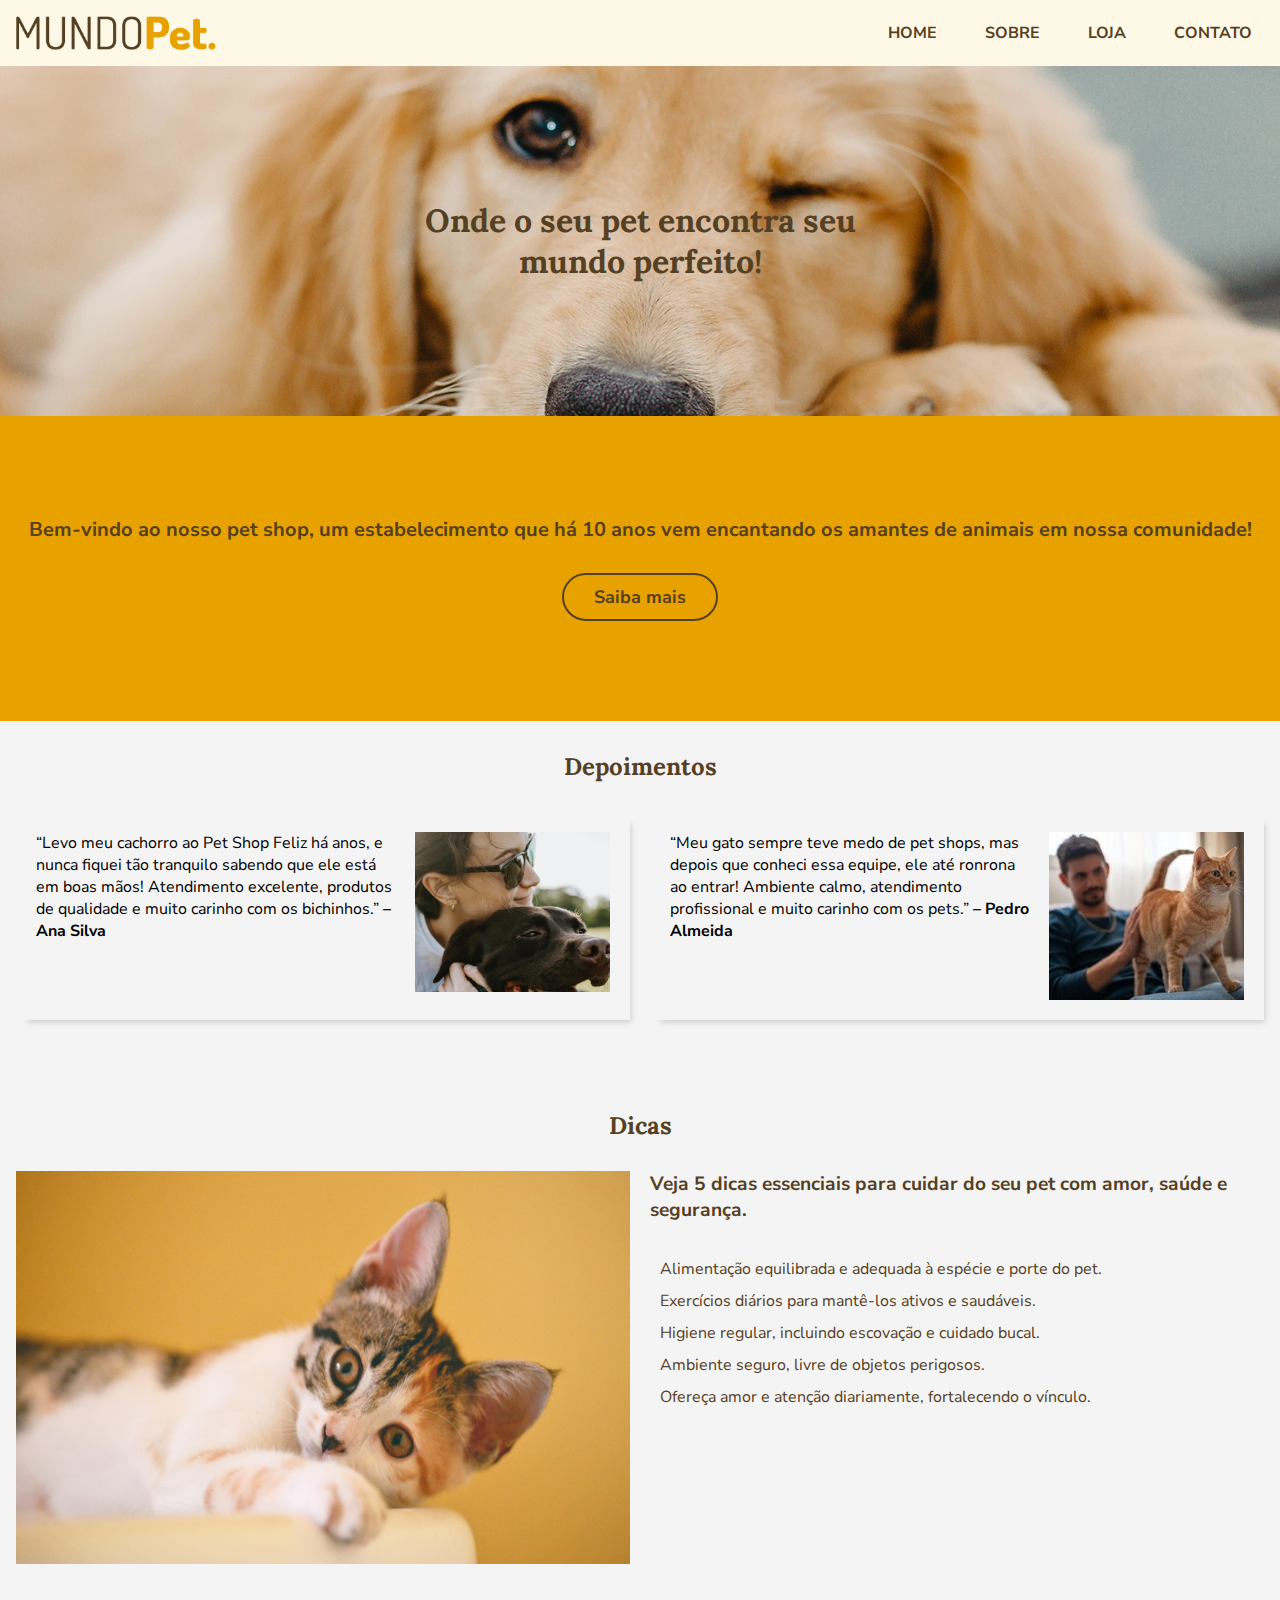
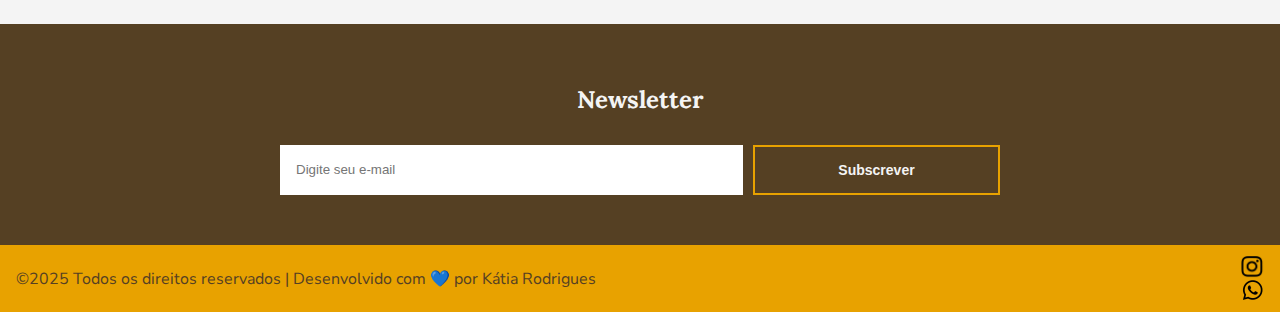
<file: index.html>
<!DOCTYPE html>
<html lang="pt-br">

<head>
    <meta charset="UTF-8">
    <meta name="viewport" content="width=device-width, initial-scale=1.0">
    <meta name="autor" content="Katia">
    <meta name="description" content="Mundo Pet com mais de 10 anos de experiência">
    <title>Mundo Pet Home</title>
    <!-- favicon -->
    <link rel="shortcut icon" href="img/favicon.png" type="image/x-icon">
    <!-- css -->
    <link rel="stylesheet" href="css/style-geral.css">

</head>

<body>

    <!-- cabeçalho -->
    <header id="cabecalho">
        <div class="container-cabecalho">
            <img src="img/img-logo.png" alt="logo Mundo Pet" title="Mundo Pet" id="logo">

            <!-- menu responsivo -->
            <input type="checkbox" id="menu-toggle">
            <label for="menu-toggle" id="menu-icon">&#9776;</label>

            <!-- menu -->
            <nav id="menu">
                <ul>
                    <li><a href="index.html">HOME</a></li>
                    <li><a href="sobre.html">SOBRE</a></li>
                    <li><a href="loja.html">LOJA</a></li>
                    <li><a href="contato.html">CONTATO</a></li>
                </ul>
            </nav>
        </div>
    </header>


    <!-- conteúdo -->
    <main>

        <!-- seção1 -->
        <section id="banner">
            <!-- título site-->
            <div class="container-banner">
                <h1>Onde o seu pet encontra seu mundo perfeito!</h1>
            </div>
        </section>


        <!-- seção2 -->
        <section id="saibamais">
            <!-- descrição site-->
            <div class="container-saibamais">
                <p>Bem-vindo ao nosso pet shop, um estabelecimento que há 10 anos vem encantando os amantes de animais
                    em nossa comunidade!</p>
                <a href="sobre.html">Saiba mais</a>
            </div>
        </section>


        <!-- seção3 -->
        <section id="depoimentos">
            <!-- título -->
            <h2>Depoimentos</h2>

            <div class="container-depoimento">
                <!-- depoimento1 ANA -->
                <div class="box-depoimento">
                    <p> “Levo meu cachorro ao Pet Shop Feliz há anos, e nunca fiquei tão tranquilo sabendo que ele está
                        em boas mãos! Atendimento excelente, produtos de qualidade e muito carinho com os bichinhos.”
                        <span>– Ana Silva</span>
                    </p>
                    <img src="img/img-depoimento-ana.png" alt="Foto da Ana Silva">
                </div>

                <!-- depoimento2 PEDRO -->
                <div class="box-depoimento">
                    <p>
                        “Meu gato sempre teve medo de pet shops, mas depois que conheci essa equipe, ele até ronrona ao
                        entrar! Ambiente calmo, atendimento profissional e muito carinho com os pets.”
                        <span>– Pedro Almeida</span>
                    </p>
                    <img src="img/img-depoimento-pedro.jpg" alt="Foto do Pedro Almeida">
                </div>
            </div>
        </section>

        <!-- seção4 -->
        <section id="dicas">
            <!-- título -->
            <h2>Dicas</h2>
            <div class="container-dicas">
                <!-- imagem -->
                <div id="box-dicas-imagem">
                    <img src="img/img-dicas.png" alt="Gatinho">
                </div>

                <!-- subtítulo e lista -->
                <div id="box-dicas-texto">
                    <h3>Veja 5 dicas essenciais para cuidar do seu pet com amor, saúde e segurança.</h3>
                    <ul>
                        <li>Alimentação equilibrada e adequada à espécie e porte do pet.</li>
                        <li>Exercícios diários para mantê-los ativos e saudáveis.</li>
                        <li>Higiene regular, incluindo escovação e cuidado bucal.</li>
                        <li>Ambiente seguro, livre de objetos perigosos.</li>
                        <li>Ofereça amor e atenção diariamente, fortalecendo o vínculo.</li>
                    </ul>
                </div>
            </div>
        </section>


        <!-- seção5 -->
        <section id="newsletter">
            <!-- título -->
            <h2>Newsletter</h2>
            <div class="container-newsletter">


                <!-- formulário -->
                <form action="">
                    <input type="email" placeholder="Digite seu e-mail" id="campo">
                    <input type="submit" value="Subscrever" id="botao">
                </form>
            </div>
        </section>


    </main>

    <!-- rodapé -->
    <footer>
        <div class="container-footer">
            <p>&copy;2025 Todos os direitos reservados | Desenvolvido com 💙 por Kátia Rodrigues </p>

            <div id="midias-sociais">
                <a href="https://www.instagram.com/" target="_blank">
                    <img src="img/icon-instagram.png" alt="midia social instagram Mundo Pet" width="25px"></a>

                <a href="https://wa.me/5513999999999" target="_blank">
                    <img src="img/icon-whatsapp.png" alt="Fale conosco pelo whatsapp" width="25px"></a>
            </div>
        </div>
    </footer>

</body>

</html>
</file>
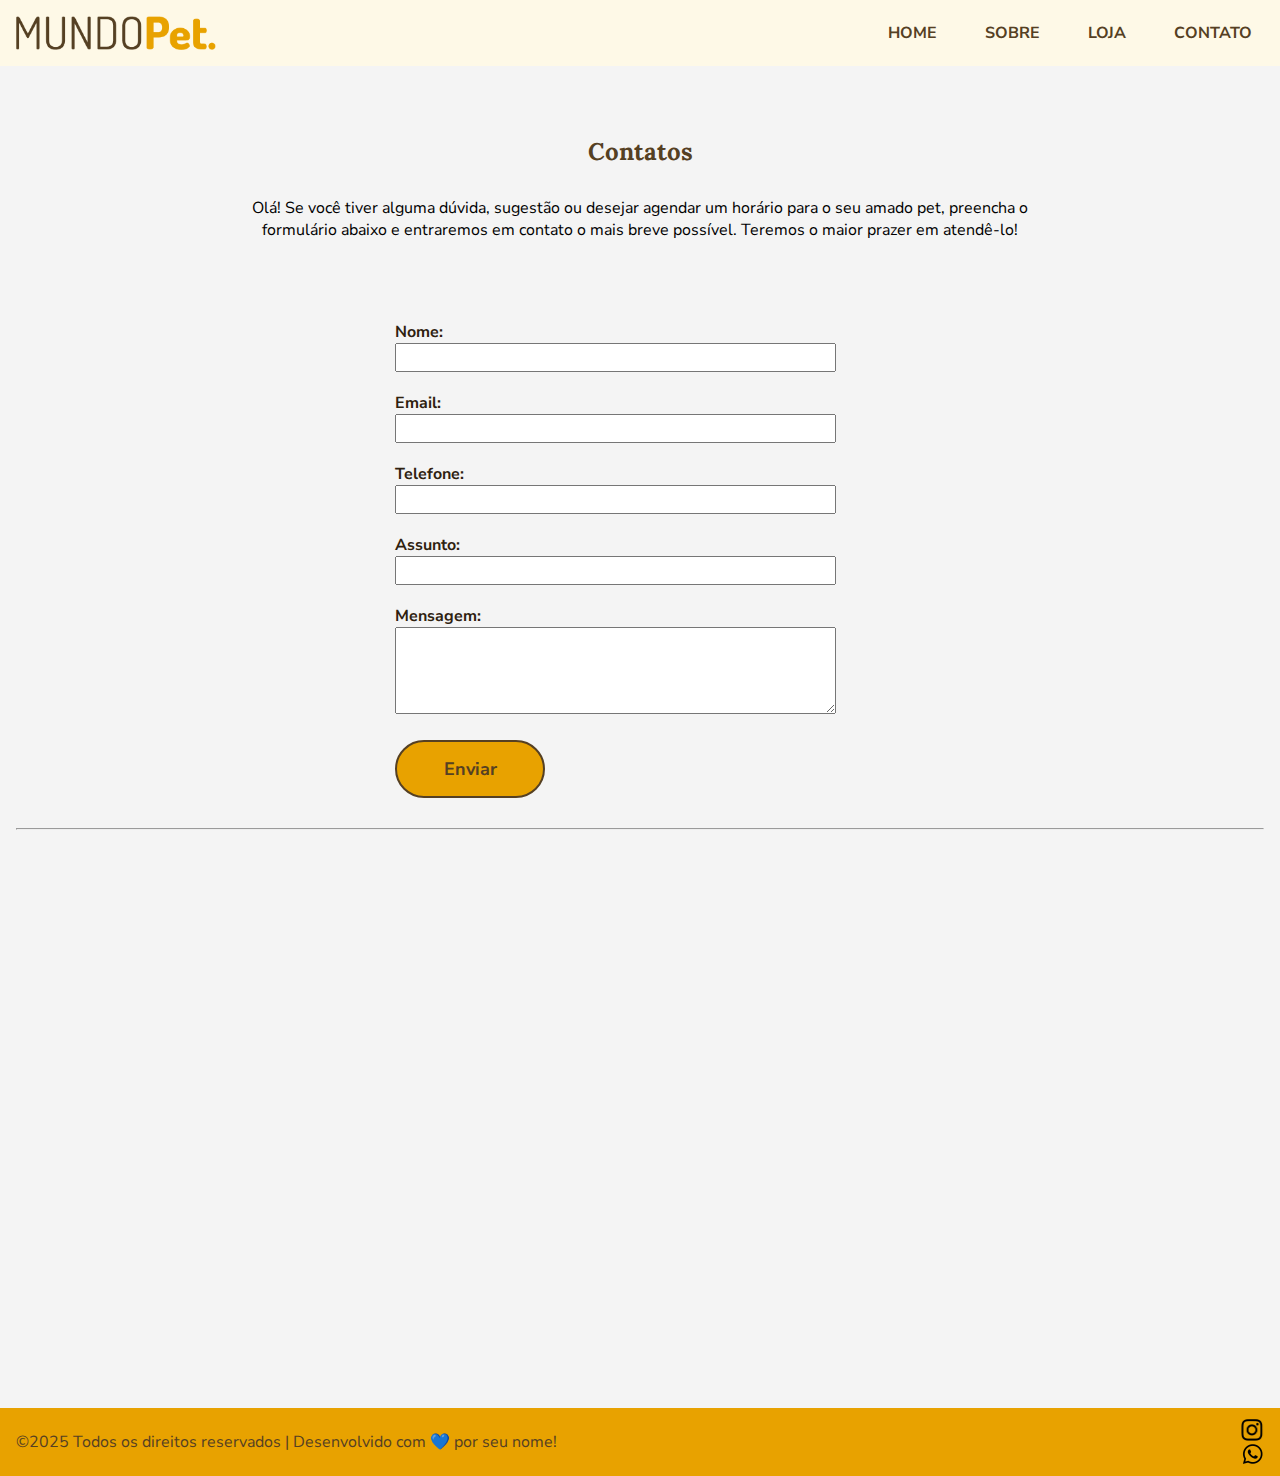
<file: contato.html>
<!DOCTYPE html>
<html lang="pt-br">

<head>
  <meta charset="UTF-8">
  <meta name="viewport" content="width=device-width, initial-scale=1.0">
  <meta name="autor" content="Katia">
  <meta name="description" content="Mundo Pet com mais de 10 anos de experiência">
  <title>Mundo Pet Contato</title>
  <!-- favicon -->
  <link rel="shortcut icon" href="img/favicon.png" type="image/x-icon">
  <!-- css -->
  <link rel="stylesheet" href="css/style-geral.css">


</head>

<body>

  <!-- cabeçalho -->
  <header id="cabecalho">
    <div class="container-cabecalho">
      <img src="img/img-logo.png" alt="logo Mundo Pet" title="Mundo Pet" id="logo">

      <!-- menu responsivo -->
      <input type="checkbox" id="menu-toggle">
      <label for="menu-toggle" id="menu-icon">&#9776;</label>

      <!-- menu -->
      <nav id="menu">
        <ul>
          <li><a href="index.html">HOME</a></li>
          <li><a href="sobre.html">SOBRE</a></li>
          <li><a href="loja.html">LOJA</a></li>
          <li><a href="contato.html">CONTATO</a></li>
        </ul>
      </nav>
    </div>
  </header>


  <!-- conteúdo -->
  <main>
    <div id="contato">
      <h2>Contatos</h2>
      <div class="container">

        <p>Olá! Se você tiver alguma dúvida, sugestão ou desejar agendar um horário para o seu amado pet, preencha o
          formulário abaixo e entraremos em contato o mais breve possível. Teremos o maior prazer em atendê-lo!</p>

        <form id="formulario">
          <label for="nome">Nome:</label>
          <input type="text" id="nome" name="nome" required>

          <label for="email">Email:</label>
          <input type="email" id="email" name="email" required>

          <label for="telefone">Telefone:</label>
          <input type="tel" id="telefone" name="telefone" required>

          <label for="assunto">Assunto:</label>
          <input type="text" id="assunto" name="assunto" required>

          <label for="mensagem">Mensagem:</label>
          <textarea id="mensagem" name="mensagem" rows="5" required></textarea>

          <input type="submit" value="Enviar" id="enviar">

        </form>
        <hr>

        <br>

      </div>

      <!-- ir no google maps para copiar o iframe do endereço -->
      <div id="mapa">
        <iframe
          src="https://www.google.com/maps/embed?pb=!1m18!1m12!1m3!1d3657.281077564053!2d-46.64159112386697!3d-23.558346478801848!2m3!1f0!2f0!3f0!3m2!1i1024!2i768!4f13.1!3m3!1m2!1s0x94ce59af756e6a45%3A0xd3cbd913cfdaeb2f!2sR.%20Condessa%20de%20S%C3%A3o%20Joaquim%20-%20Bela%20Vista%2C%20S%C3%A3o%20Paulo%20-%20SP%2C%2001320-000!5e0!3m2!1spt-BR!2sbr!4v1689019082279!5m2!1spt-BR!2sbr"
          width="100%" height="450" style="border:0;" allowfullscreen="" loading="lazy"
          referrerpolicy="no-referrer-when-downgrade"></iframe>
      </div>
    </div>

  </main>


  <!-- rodapé -->
  <footer id="footer">
    <div class="container-footer">
      <p>&copy;2025 Todos os direitos reservados | Desenvolvido com 💙 por seu nome!</p>

      <div id="midias-sociais">
        <a href="https://www.instagram.com/" target="_blank">
          <img src="img/icon-instagram.png" alt="midia social instagram Mundo Pet" width="25px"></a>

        <a href="https://wa.me/5513999999999" target="_blank">
          <img src="img/icon-whatsapp.png" alt="Fale conosco pelo whatsapp" width="25px"></a>
      </div>
    </div>
  </footer>

</body>

</html>
</file>
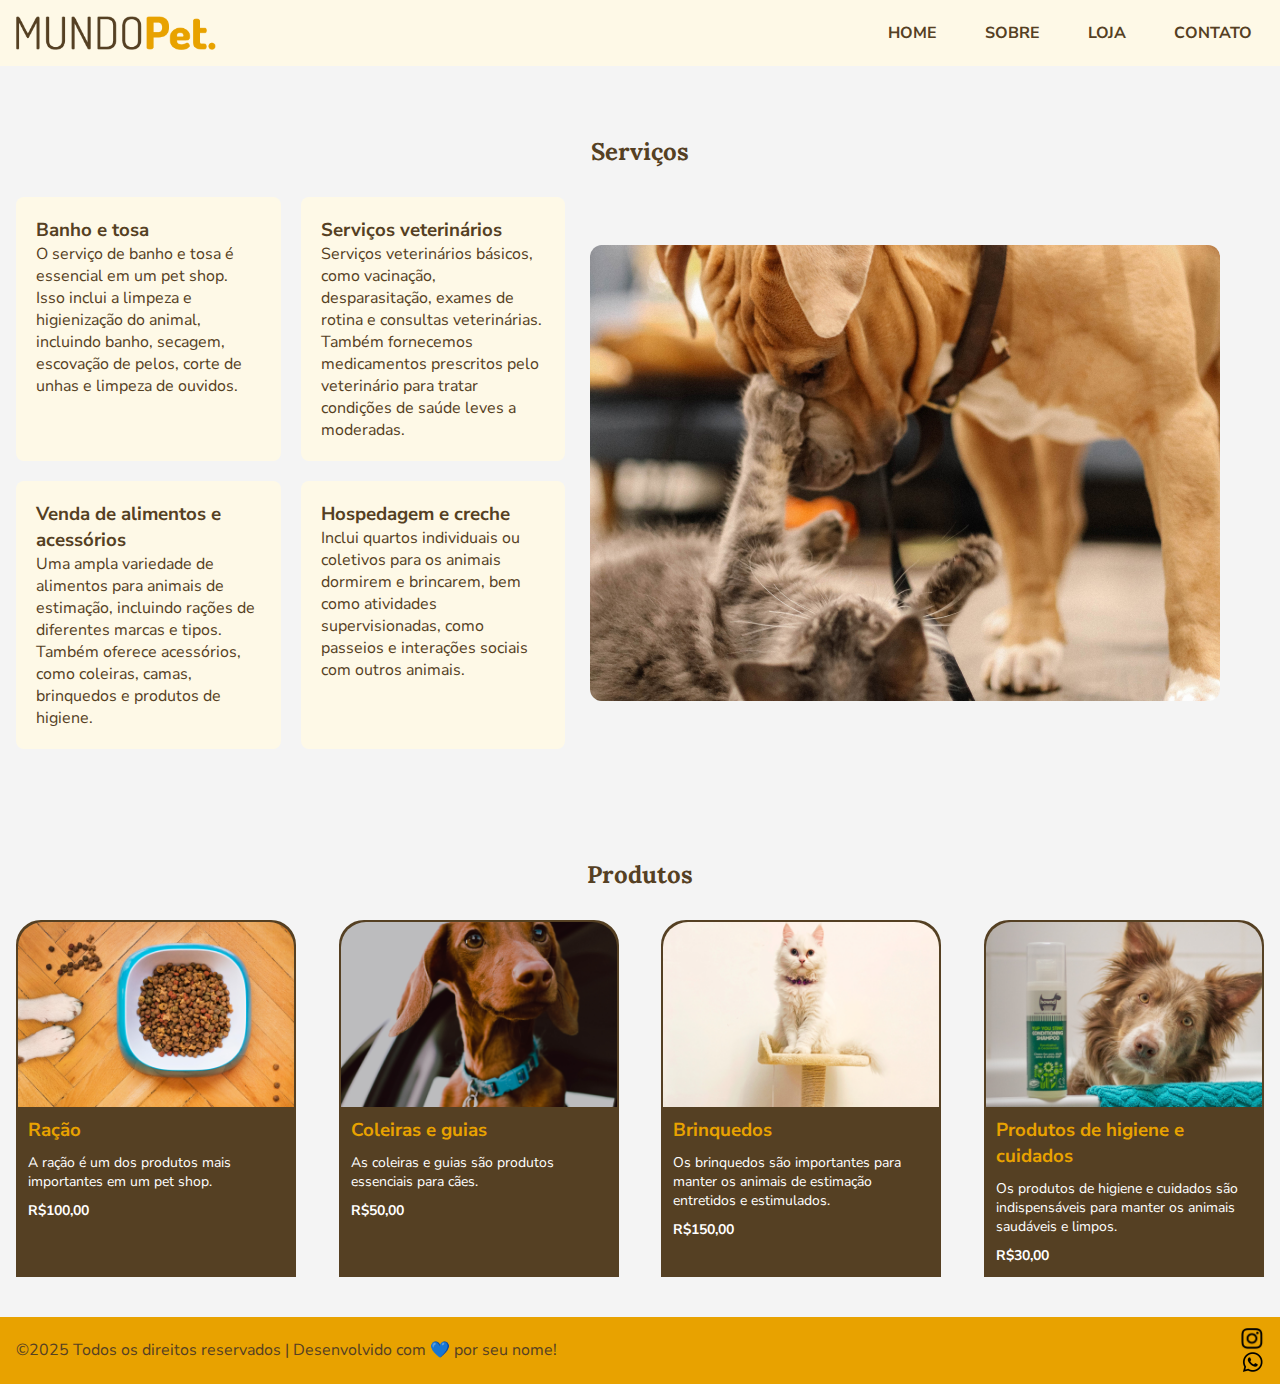
<file: loja.html>
<!DOCTYPE html>
<html lang="pt-br">

<head>
	<meta charset="UTF-8">
	<meta name="viewport" content="width=device-width, initial-scale=1.0">
	<meta name="autor" content="Katia">
	<meta name="description" content="Mundo Pet com mais de 10 anos de experiência">
	<title>Mundo Pet Loja</title>
	<!-- favicon -->
	<link rel="shortcut icon" href="img/favicon.png" type="image/x-icon">
	<!-- css -->
	<link rel="stylesheet" href="css/style-geral.css">

</head>

<body>

	<!-- cabeçalho -->
	<header id="cabecalho">
		<div class="container-cabecalho">
			<img src="img/img-logo.png" alt="logo Mundo Pet" title="Mundo Pet" id="logo">

			<!-- menu responsivo -->
			<input type="checkbox" id="menu-toggle">
			<label for="menu-toggle" id="menu-icon">&#9776;</label>

			<!-- menu -->
			<nav id="menu">
				<ul>
					<li><a href="index.html">HOME</a></li>
					<li><a href="sobre.html">SOBRE</a></li>
					<li><a href="loja.html">LOJA</a></li>
					<li><a href="contato.html">CONTATO</a></li>
				</ul>
			</nav>
		</div>
	</header>


	<!-- conteúdo -->
	<main>
		<!-- seção1 -->
		<section id="servico">
			<h2>Serviços</h2>
			<div class="container-servico">

				<div class="box-servico">
					<div class="item-servico">
						<h3>Banho e tosa</h3>
						<p>O serviço de banho e tosa é essencial em um pet shop. Isso inclui a limpeza e higienização do
							animal, incluindo banho, secagem, escovação de pelos, corte de unhas e limpeza de ouvidos.
						</p>
					</div>
					<div class="item-servico">
						<h3>Serviços veterinários</h3>
						<p>Serviços veterinários básicos, como vacinação, desparasitação, exames de rotina e consultas
							veterinárias. Também fornecemos medicamentos prescritos pelo veterinário para tratar
							condições de saúde leves a moderadas.</p>
					</div>
					<div class="item-servico">
						<h3>Venda de alimentos e acessórios</h3>
						<p>Uma ampla variedade de alimentos para animais de estimação, incluindo rações de diferentes
							marcas e tipos. Também oferece acessórios, como coleiras, camas, brinquedos e produtos de
							higiene. </p>
					</div>
					<div class="item-servico">
						<h3>Hospedagem e creche</h3>
						<p>Inclui quartos individuais ou coletivos para os animais dormirem e brincarem, bem como
							atividades supervisionadas, como passeios e interações sociais com outros animais.</p>
					</div>
				</div>

				<div class="imagem-servico">
					<img src="img/servicos.jpg">
				</div>
			</div>
			
		</section>

		<!-- seção2 -->
		
		<section id="produtos">
			<h2>Produtos</h2>
			<div class="container-produtos">

				<div class="item-produto">
					<img src="img/produto-racao.png">
					<h3>Ração</h3>
					<p>A ração é um dos produtos mais importantes em um pet shop. </p>
					<p class="preco">R$100,00</p>
				</div>
				<div class="item-produto">
					<img src="img/produto-coleira.png">
					<h3>Coleiras e guias</h3>
					<p>As coleiras e guias são produtos essenciais para cães. </p>
					<p class="preco">R$50,00</p>
				</div>
				<div class="item-produto">
					<img src="img/produto-brinquedo.png">
					<h3>Brinquedos</h3>
					<p>Os brinquedos são importantes para manter os animais de estimação entretidos e estimulados. </p>
					<p class="preco">R$150,00</p>
				</div>
				<div class="item-produto">
					<img src="img/produto-banho.png">
					<h3>Produtos de higiene e cuidados</h3>
					<p>Os produtos de higiene e cuidados são indispensáveis para manter os animais saudáveis e limpos.
					</p>
					<p class="preco">R$30,00</p>
				</div>
			</div>
		</section>


	</main>

	<!-- rodapé -->
	<footer>
		<div class="container-footer">
			<p>&copy;2025 Todos os direitos reservados | Desenvolvido com 💙 por seu nome!</p>

			<div id="midias-sociais">
				<a href="https://www.instagram.com/" target="_blank">
					<img src="img/icon-instagram.png" alt="midia social instagram Mundo Pet" width="25px"></a>

				<a href="https://wa.me/5513999999999" target="_blank">
					<img src="img/icon-whatsapp.png" alt="Fale conosco pelo whatsapp" width="25px"></a>
			</div>
		</div>
	</footer>

</body>

</html>
</file>
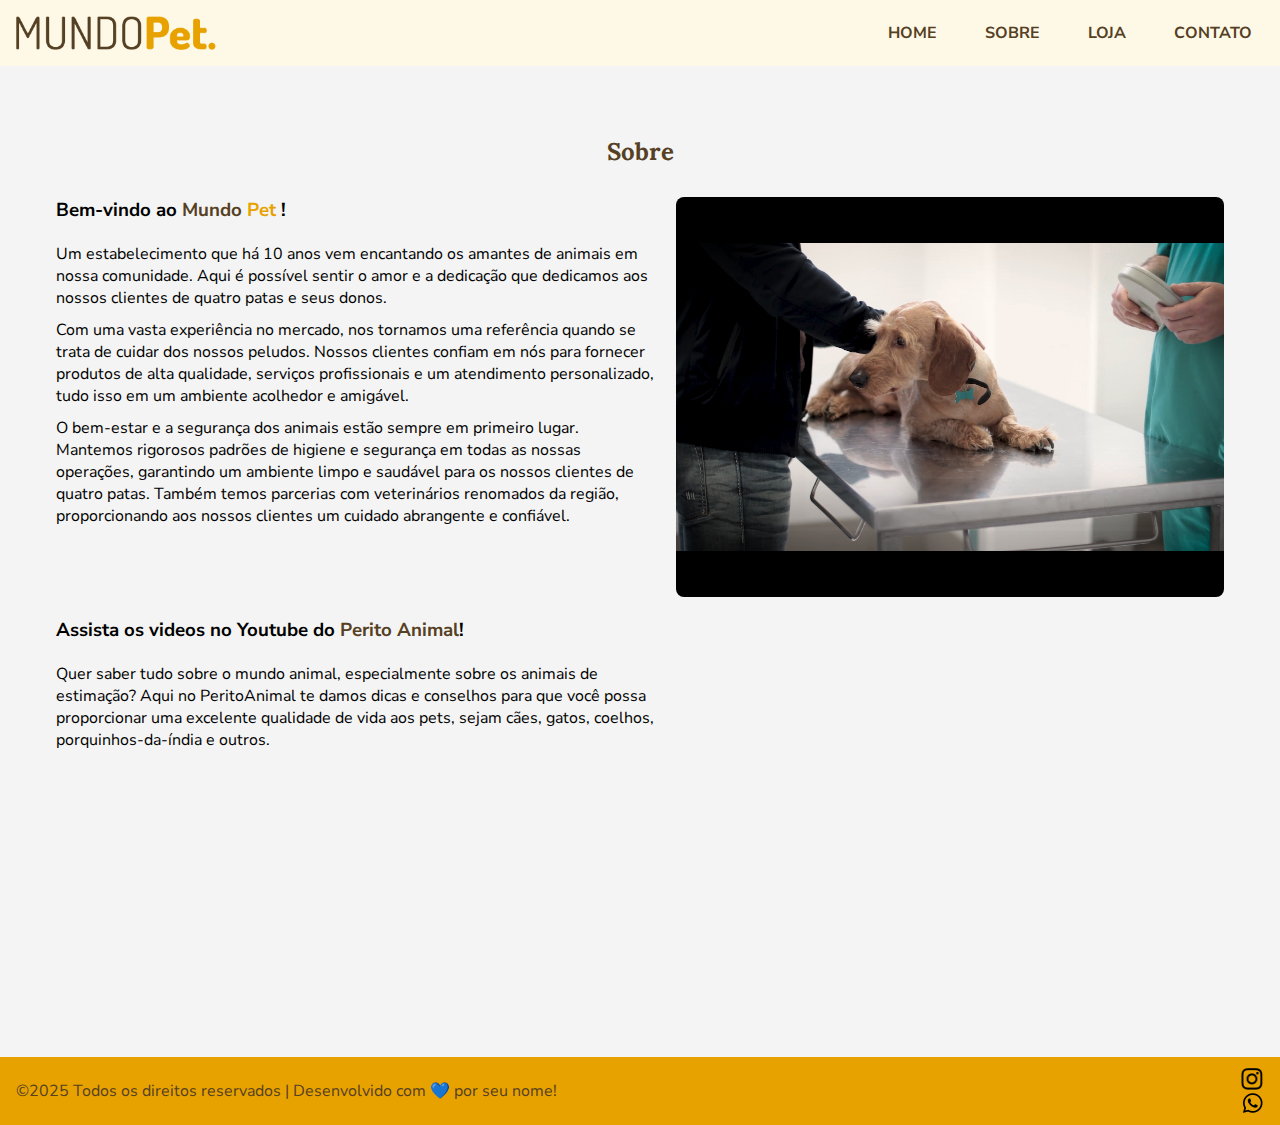
<file: sobre.html>
<!DOCTYPE html>
<html lang="pt-br">

<head>
    <meta charset="UTF-8">
    <meta name="viewport" content="width=device-width, initial-scale=1.0">
    <meta name="autor" content="Katia">
    <meta name="description" content="Mundo Pet com mais de 10 anos de experiência">
    <title>Mundo Pet Sobre</title>
    <!-- favicon -->
    <link rel="shortcut icon" href="img/favicon.png" type="image/x-icon">
    <!-- css -->
    <link rel="stylesheet" href="css/style-geral.css">

</head>

<body>

    <!-- cabeçalho -->
    <header id="cabecalho">
        <div class="container-cabecalho">
            <img src="img/img-logo.png" alt="logo Mundo Pet" title="Mundo Pet" id="logo">

            <!-- menu responsivo -->
            <input type="checkbox" id="menu-toggle">
            <label for="menu-toggle" id="menu-icon">&#9776;</label>

            <!-- menu -->
            <nav id="menu">
                <ul>
                    <li><a href="index.html">HOME</a></li>
                    <li><a href="sobre.html">SOBRE</a></li>
                    <li><a href="loja.html">LOJA</a></li>
                    <li><a href="contato.html">CONTATO</a></li>
                </ul>
            </nav>
        </div>
    </header>



    <!-- conteúdo -->
    <main>
        <!-- seção1 -->
        <section id="sobre">
            <h2>Sobre</h2>
            <div class="container">

                <!-- texto1 -->
                <div class="texto">
                    <h3>Bem-vindo ao <span class="marrom">
                            Mundo</span> <span class="amarelo">Pet</span> !</h3>
                    <p>
                        Um estabelecimento que há 10 anos vem encantando os amantes de animais em nossa comunidade. Aqui
                        é possível sentir o amor e a dedicação que dedicamos aos nossos clientes de quatro patas e seus
                        donos.
                    </p>
                    <p>
                        Com uma vasta experiência no mercado, nos tornamos uma referência quando se trata de cuidar dos
                        nossos peludos. Nossos clientes confiam em nós para fornecer produtos de alta qualidade,
                        serviços profissionais e um atendimento personalizado, tudo isso em um ambiente acolhedor e
                        amigável.
                    </p>

                    <p>
                        O bem-estar e a segurança dos animais estão sempre em primeiro lugar. Mantemos rigorosos padrões
                        de higiene e segurança em todas as nossas operações, garantindo um ambiente limpo e saudável
                        para os nossos clientes de quatro patas. Também temos parcerias com veterinários renomados da
                        região, proporcionando aos nossos clientes um cuidado abrangente e confiável.
                    </p>
                </div>

                <!-- video1 -->
                <div id="video">
                    <iframe width="750" height="400" src="video/pet-vet.mp4" title="video player" frameborder="0"
                        allow="accelerometer; autoplay; clipboard-write; encrypted-media; gyroscope; picture-in-picture; web-share"
                        allowfullscreen></iframe>

                </div>


                <!-- texto2 -->
                <div class="texto">
                    <h3>Assista os videos no Youtube do<span class="marrom">
                            Perito Animal</span>!</h3>
                    <p>
                        Quer saber tudo sobre o mundo animal, especialmente sobre os animais de estimação? Aqui no
                        PeritoAnimal te damos dicas e conselhos para que você possa proporcionar uma excelente qualidade
                        de vida aos pets, sejam cães, gatos, coelhos, porquinhos-da-índia e outros.
                    </p>
                </div>

                <!-- video2 -->
                <div id="video">
                    <iframe width="750" height="400" src="https://www.youtube.com/embed/FcAeEmEAMLg"
                        title="YouTube video player" frameborder="0"
                        allow="accelerometer; autoplay; clipboard-write; encrypted-media; gyroscope; picture-in-picture; web-share"
                        allowfullscreen></iframe>
                </div>

            </div>

        </section>
    </main>


    <!-- rodapé -->
    <footer>
        <div class="container-footer">
            <p>&copy;2025 Todos os direitos reservados | Desenvolvido com 💙 por seu nome!</p>

            <div id="midias-sociais">
                <a href="https://www.instagram.com/" target="_blank">
                    <img src="img/icon-instagram.png" alt="midia social instagram Mundo Pet" width="25px"></a>

                <a href="https://wa.me/5513999999999" target="_blank">
                    <img src="img/icon-whatsapp.png" alt="Fale conosco pelo whatsapp" width="25px"></a>
            </div>
        </div>
    </footer>

</body>

</html>
</file>
<file: css/style-geral.css>
/* -----------------------------
    IMPORTAÇÃO DE FONTES
----------------------------- */
@import url('https://fonts.googleapis.com/css2?family=Lora:ital,wght@0,400..700;1,400..700&family=Nunito+Sans:ital,opsz,wght@0,6..12,200..1000;1,6..12,200..1000&display=swap');

/* -----------------------------
    VARIÁVEIS GLOBAIS
----------------------------- */
:root {
  --font-base: 16px;
  --space-xs: 0.5rem;
  --space-sm: 1rem;
  --space-md: 2rem;
  --space-lg: 4rem;
  --cor-principal: #E8A200;
  --cor-clara: #f4f4f4;
  --cor-media: #FEF9E7;
  --cor-escura: #554023;
  --cor-hover: #6d544d;
  --fonte-titulo: 'Lora', serif;
  --fonte-corpo: 'Nunito Sans', sans-serif;
}

/* -----------------------------
    RESET BÁSICO
----------------------------- */
* {
  margin: 0;
  padding: 0;
  box-sizing: border-box;
}

img {
  max-width: 100%;
  height: auto;
  display: block;
}

/* -----------------------------
    CONFIGURAÇÕES GERAIS
----------------------------- */

body {
  font-family: var(--fonte-corpo);
  background-color: var(--cor-clara);
}

/* -----------------------------
    TIPOGRAFIA
----------------------------- */
h1,
h2 {
  text-align: center;
  color: var(--cor-escura);
  margin: 30px 0;
  font-family: var(--fonte-titulo);
}

/* -----------------------------
    HEADER E MENU
----------------------------- */
#cabecalho {
  background-color: var(--cor-media);
  width: 100%;
  box-shadow: 0 2px 8px rgba(0, 0, 0, 0.05);
  padding: 16px 0;
}

.container-cabecalho {
  display: flex;
  flex-wrap: wrap;
  justify-content: space-between;
  align-items: center;
  max-width: 1280px;
  width: 100%;
  margin: 0 auto;
  padding: 0 16px;
}

#logo {
  width: 200px;
  height: auto;
  display: block;
}

/* --------- MENU COLAPSÁVEL --------- */

/* Esconde o checkbox que controla o menu */
#menu-toggle {
  display: none;
}

/* Ícone do menu (hambúrguer) */
#menu-icon {
  display: none;
  font-size: 28px;
  color: var(--cor-escura);
  cursor: pointer;
  padding: 10px;
}

/* Estilo do menu normal */
#menu ul {
  list-style: none;
  display: flex;
  flex-wrap: wrap;
  justify-content: center;
  gap: 24px;
}

#menu ul li a {
  color: var(--cor-escura);
  font-weight: bold;
  text-decoration: none;
  font-size: 16px;
  padding: 8px 12px;
  transition: all 0.3s ease;
}

#menu ul li a:hover {
  color: var(--cor-hover);
  border-bottom: 2px solid var(--cor-escura);
}



/* -----------------------------
   INDEX
----------------------------- */


/* -----------------------------
    BANNER
----------------------------- */
#banner {
  width: 100%;
  height: 350px;
  background-image: url("../img/img-banner.jpg");
  background-size: cover;
  background-position: center;
  background-repeat: no-repeat;
}

.container-banner {
  display: flex;
  align-items: center;
  justify-content: center;
  height: 100%;
  max-width: 1280px;
  width: 100%;
  margin: 0 auto;
  padding: 0 16px;
}

.container-banner h1 {
  text-align: center;
  max-width: 500px;
  width: 100%;
  margin: 0 auto;
}

/* -----------------------------
    SEÇÃO: SAIBA MAIS
----------------------------- */
#saibamais {
  background-color: var(--cor-principal);
  color: var(--cor-escura);
  padding: 100px 0;
}

.container-saibamais {
  text-align: center;
  max-width: 1280px;
  width: 100%;
  margin: 0 auto;
  padding: 0 16px;
}

.container-saibamais p {
  font-size: 20px;
  font-weight: bold;
  margin-bottom: 30px;
}

.container-saibamais a {
  display: inline-block;
  font-size: 18px;
  font-weight: bold;
  color: var(--cor-escura);
  text-decoration: none;
  padding: 10px 30px;
  border: 2px solid var(--cor-escura);
  border-radius: 30px;
}

.container-saibamais a:hover {
  background-color: var(--cor-escura);
  color: var(--cor-principal);
  transition: all linear 0.3s;
}

/* -----------------------------
    SEÇÃO: DEPOIMENTOS
----------------------------- */
.container-depoimento {
  display: flex;
  flex-wrap: wrap;
  gap: 20px;
  max-width: 1280px;
  width: 100%;
  margin: 0 auto;
  padding: 0 16px;
}

.box-depoimento {
  display: flex;
  gap: 20px;
  align-items: flex-start;
  flex: 1 1 300px;
  min-width: 300px;
  padding: 20px;
  box-shadow: 6px 7px 6px -5px #ccc;
}

.box-depoimento p {
  flex: 1;
}

.box-depoimento p span {
  font-weight: bold;
}

/* -----------------------------
    SEÇÃO: DICAS
----------------------------- */
#dicas {
  padding: 60px 0;
  background-color: var(--cor-clara);
}

.container-dicas {
  display: flex;
  flex-wrap: nowrap;
  gap: 20px;
  justify-content: center;
  align-items: flex-start;
  max-width: 1280px;
  width: 100%;
  margin: 0 auto;
  padding: 0 16px;
}

#box-dicas-imagem,
#box-dicas-texto {
  flex: 1 1 50%;
  max-width: 50%;
}

#box-dicas-texto h3 {
  color: var(--cor-escura);
  margin-bottom: 30px;
  font-family: var(--fonte-corpo);
  font-size: 1.2rem;
}

#box-dicas-texto ul {
  padding-left: 10px;
}

#box-dicas-texto li {
  color: var(--cor-escura);
  line-height: 2em;
  font-size: 1rem;
  list-style-type: none;
}

/* -----------------------------
    SEÇÃO: NEWSLETTER
----------------------------- */
#newsletter {
  background-color: var(--cor-escura);
  padding: 30px 0;
}

#newsletter h2 {
  color: var(--cor-clara);
}

.container-newsletter {
  text-align: center;
  max-width: 1280px;
  width: 100%;
  margin: 0 auto;
  padding: 0 16px;
}

.container-newsletter form {
  max-width: 720px;
  margin: 20px auto;
  display: flex;
  flex-wrap: wrap;
  gap: 10px;
}

#campo {
  flex: 1 1 60%;
  padding: 15px;
  border: solid 1px #fff;
}

#campo:focus {
  outline: none;
  border-color: var(--cor-principal);
}

#botao {
  flex: 1 1 30%;
  padding: 15px 30px;
  background-color: var(--cor-escura);
  border: 2px solid var(--cor-principal);
  color: var(--cor-clara);
  font-size: 14px;
  font-weight: bold;
  cursor: pointer;
}

#botao:hover {
  background-color: var(--cor-hover);
  color: var(--cor-principal);
  transition: 0.5s;
}


/* -----------------------------
    SOBRE
----------------------------- */

#sobre {
  padding: 40px;
  background-color: var(--cor-clara);

}


#sobre .container {
  display: flex;
  flex-wrap: wrap;
  gap: 20px;
  justify-content: space-between;
  align-items: flex-start;
  max-width: 1280px;
  width: 100%;
  margin: 0 auto;
  padding: 0 16px;
}

#sobre .texto {
  flex: 1 1 50%;
  max-width: 600px;

}

#sobre .texto h3 {
  margin-bottom: 20px;
}

#sobre p {
  margin-top: 10px;
}

#video {
  flex: 1 1 45%;
  display: flex;
  justify-content: center;
  align-items: center;
}

#video iframe {
  width: 100%;
  aspect-ratio: 16 / 9;
  max-width: 750px;
  border-radius: 8px;
}

#video-bg {
  clear: both;
}

.marrom {
  color: var(--cor-escura);
}

.amarelo {
  color: var(--cor-principal);
}


/* -----------------------------
   LOJA 
----------------------------- */

/* -----------------------------
    SEÇÃO: SERVIÇOS
----------------------------- */
#servico {
  padding: 40px 0;
  background-color: var(--cor-clara);
}

.container-servico {
  display: flex;
  flex-wrap: wrap;
  gap: 25px;
  justify-content: space-between;
  align-items: center;
  max-width: 1280px;
  width: 100%;
  margin: 0 auto;
  padding: 0 16px;
  min-width: 0;
}

/* Bloco dos cards de serviço */
.box-servico {
  flex: 1 1 40%;
  display: flex;
  flex-wrap: wrap;
  gap: 20px;

}

/* Cada card de serviço */
.item-servico {
  flex: 1 1 250px;
  max-width: 300px;
  background-color: var(--cor-media);
  padding: 20px;
  border-radius: 8px;
  color: var(--cor-escura);


}

/* Imagem ao lado direito */
.imagem-servico {
  flex: 1 1 50%;
  max-width: 100%;
  display: flex;

}

.imagem-servico img {
  max-width: 100%;
  height: auto;
  border-radius: 12px;
}




/* -----------------------------
    SEÇÃO: PRODUTOS 
----------------------------- */
#produtos {
  padding: 40px 0;
  background-color: var(--cor-clara);
}

#produtos .container-produtos {
  display: flex;
  flex-wrap: wrap;
  justify-content: space-between;
  gap: 20px;
  max-width: 1280px;
  width: 100%;
  margin: 0 auto;
  padding: 0 16px;
}

.item-produto {
  flex: 1 1 250px;
  max-width: 280px;
  min-height: 350px;
  border: 2px solid #554023;
  background-color: var(--cor-escura);
  color: #fff;
  border-top-left-radius: 25px;
  border-top-right-radius: 25px;
}

.item-produto img {
  width: 100%;
  border-top-left-radius: 25px;
  border-top-right-radius: 25px;
}

.item-produto h3,
.item-produto p {
  margin: 10px;
}

.item-produto h3 {
  color: var(--cor-principal);
}

.item-produto p {
  font-size: 14px;
}

.preco {
  font-weight: bold;
}


/* -----------------------------
    CONTATO
----------------------------- */

#contato {
  padding: 40px 0;
  background-color: var(--cor-clara);
}


.container {
  max-width: 1280px;
  width: 100%;
  margin: 0 auto;
  padding: 0 16px;
}


#contato p {
  width: 800px;
  text-align: center;
  margin: auto;
  margin-bottom: 30px;
}

#formulario {
  width: 550px;
  margin: auto;
  padding: 30px;
}

#formulario label,
input {
  display: block;
  color: #2E210F;
}

#formulario label {
  margin-top: 20px;
  font-weight: bold;
}

#formulario input,
#formulario textarea {
  width: 90%;
}

#formulario input,
#formulario textarea {
  padding: 5px;
}

#formulario #enviar {
  width: 150px;
  padding: 15px 30px;
  font-family: var(--fonte-corpo);
  font-size: 18px;
  font-weight: bold;
  color: var(--cor-escura);
  border: solid 2px var(--cor-escura);
  border-radius: 30px;
  background-color: var(--cor-principal);
  cursor: pointer;
  margin-top: 20px;
  margin-right: 40px;
}

#formulario #enviar:hover {
  background-color: var(--cor-escura);
  color: var(--cor-principal);
  transition: all linear 0.3s;
}


#mapa {
  margin: 30px 20px;
  padding: 0 16px;
}

/* -----------------------------
    RODAPÉ
----------------------------- */
footer {
  background-color: var(--cor-principal);
  padding: 10px 0;
  color: var(--cor-escura);
}

.container-footer {
  display: flex;
  flex-wrap: wrap;
  align-items: center;
  justify-content: space-between;
  max-width: 1280px;
  width: 100%;
  margin: 0 auto;
  padding: 0 16px;
}

#midias-sociais img:hover {
  transform: rotate(15deg);
  transition: all 0.3s;
}


/* -----------------------------
   RESPONSIVIDADE (MEDIA QUERIES)
----------------------------- */
@media (max-width: 768px) {

  /* Cabeçalho */
  .container-cabecalho {
    flex-direction: column;
    align-items: center;
    text-align: center;
  }

  /* Menu de hambúrger */
  #menu-icon {
    display: block;
  }

  #menu ul {
    display: none;
    flex-direction: column;
    align-items: center;
    background-color: var(--cor-media);
    padding: 10px 0;
    margin-top: 10px;
    border-top: 1px solid #ccc;
  }

  #menu-toggle:checked+#menu-icon+#menu ul {
    display: flex;
  }

  #menu ul li {
    margin: 10px 0;
  }

  /* Banner */
  .container-banner {
    flex-direction: column;
    text-align: center;
  }

  .container-banner h1 {
    font-size: 1.5rem;
  }

  /* Saiba Mais */
  .container-saibamais p,
  .container-saibamais a {
    font-size: 16px;
  }

  /* Depoimentos */
  .container-depoimento {
    flex-direction: column;
    align-items: center;
  }

  .box-depoimento {
    flex-direction: column;
    text-align: center;
    align-items: center;
  }

  /* Dicas */
  .container-dicas {
    flex-direction: column;
    align-items: center;
  }

  #box-dicas-imagem,
  #box-dicas-texto {
    max-width: 100%;
    flex: 1 1 100%;
  }

  /* Newsletter */
  .container-newsletter form {
    flex-direction: column;
  }

  #campo,
  #botao {
    flex: 1 1 100%;
  }

  /* Sobre */
  #sobre .container {
    flex-direction: column;
    align-items: center;
  }

  #sobre .texto,
  #video {
    flex: 1 1 100%;
    max-width: 100%;
  }

  #sobre .texto h3 {
    text-align: center;
  }

  /* Loja */
  .container-servico {
    flex-direction: column;
    align-items: center;
  }

  .box-servico,
  .imagem-servico {
    flex: 1 1 100%;
    max-width: 100%;
  }

  #produtos .container-produtos {
    flex-direction: column;
    align-items: center;
  }

  .item-produto {
    max-width: 90%;
  }

  /* Contato */
  #contato p {
    width: 100%;
    padding: 0 16px;
  }

  #formulario {
    width: 100%;
    padding: 16px;
  }

  #formulario input,
  #formulario textarea {
    width: 100%;
  }

  #formulario #enviar {
    width: 100%;
    margin: 20px 0 0;
  }

  #mapa {
    margin: 20px 0;
    padding: 0;
  }

  /* Rodapé */
  .container-footer {
    flex-direction: column;
    text-align: center;
    gap: 10px;
  }
}
</file>
